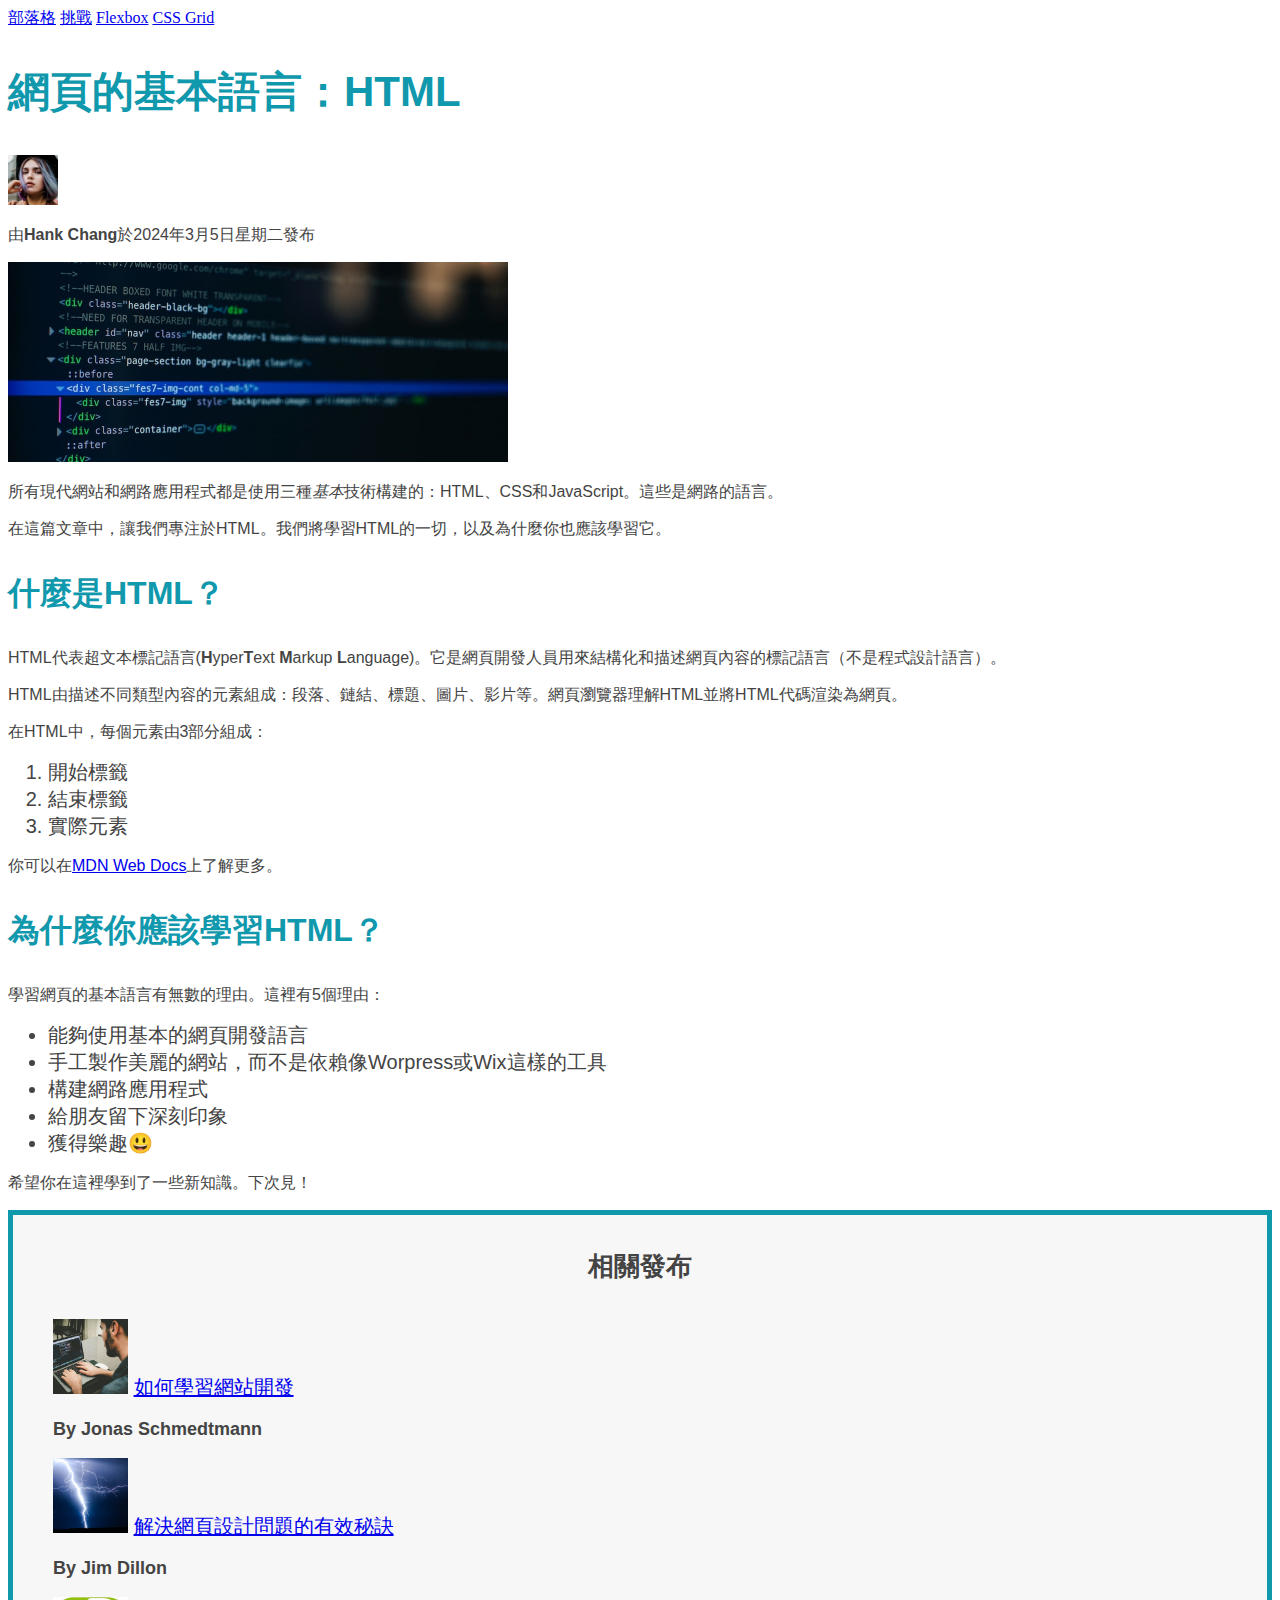
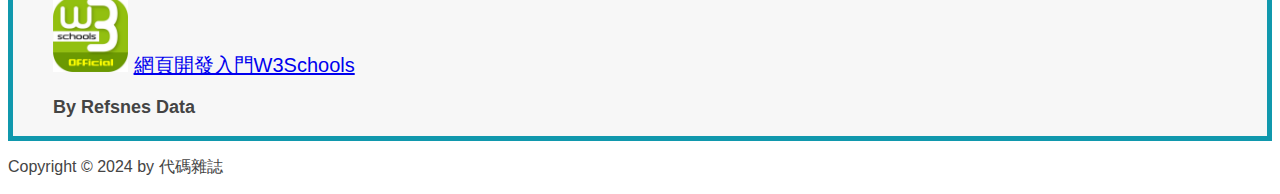
<file: css/index.html>
<!DOCTYPE html>
<html lang="zh">
  <head>
    <link href="style.css" rel="stylesheet" /> 
    <title>網頁的基本語言：HTML</title>
    <style>
      h1 {
  color: blue;
}
    </style>
  </head>
  

  <body>
    <!--
    <h1>網頁的基本語言：HTML</h1>
    <h2>網頁的基本語言：HTML</h2>
    <h3>網頁的基本語言：HTML</h3>
    <h4>網頁的基本語言：HTML</h4>
    <h5>網頁的基本語言：HTML</h5>
    <h6>網頁的基本語言：HTML</h6>
    -->

    <header 代碼雜誌
  h1>

      <nav>
        <a href="blog.html">部落格</a>
        <a href="#">挑戰</a>
        <a href="#">Flexbox</a>
        <a href="#">CSS Grid</a>
      </nav>
    </header>

    <article>
      <header>
        <h2>網頁的基本語言：HTML</h2>

        <img
          src="img/laura-jones.jpg"
          alt="Hank Chang"
          width="50"
          height="50"
        />

        <p>由<strong>Hank Chang</strong>於2024年3月5日星期二發布</p>

        <img
          src="img/post-img.jpg"
          alt="螢幕上有HTML代碼"
          width="500"
          height="200"
        />
      </header>

      <p>
        所有現代網站和網路應用程式都是使用三種<em>基本</em>技術構建的：HTML、CSS和JavaScript。這些是網路的語言。
      </p>

      <p>
        在這篇文章中，讓我們專注於HTML。我們將學習HTML的一切，以及為什麼你也應該學習它。
      </p>

      <h3>什麼是HTML？</h3>

      <p>
        HTML代表超文本標記語言(<strong>H</strong>yper<strong>T</strong>ext
        <strong>M</strong>arkup
        <strong>L</strong
        >anguage)。它是網頁開發人員用來結構化和描述網頁內容的標記語言（不是程式設計語言）。
      </p>

      <p>
        HTML由描述不同類型內容的元素組成：段落、鏈結、標題、圖片、影片等。網頁瀏覽器理解HTML並將HTML代碼渲染為網頁。
      </p>

      <p>在HTML中，每個元素由3部分組成：</p>

      <ol>
        <li>開始標籤</li>
        <li>結束標籤</li>
        <li>實際元素</li>
      </ol>

      <p>
        你可以在<a
          href="https://developer.mozilla.org/zh-TW/docs/Web/HTML"
          target="_blank"
          >MDN Web Docs</a
        >上了解更多。
      </p>

      <h3>為什麼你應該學習HTML？</h3>

      <p>學習網頁的基本語言有無數的理由。這裡有5個理由：</p>

      <ul>
        <li>能夠使用基本的網頁開發語言</li>
        <li>手工製作美麗的網站，而不是依賴像Worpress或Wix這樣的工具</li>
        <li>構建網路應用程式</li>
        <li>給朋友留下深刻印象</li>
        <li>獲得樂趣😃</li>
      </ul>

      <p>希望你在這裡學到了一些新知識。下次見！</p>
    </article>

    <aside>
      <h4>相關發布</h4>

      <ul class="related">
        <li>
          <img
            src="img/related-1.jpg"
            alt="Person programming"
            width="75"
            width="75"
          />
          <a href="#">如何學習網站開發</a>
          <p class="related-author ">By Jonas Schmedtmann</p>
        </li>
        <li>
          <img src="img/related-2.jpg" alt="Lightning" width="75" heigth="75" />
          <a href="#">解決網頁設計問題的有效秘訣</a>
          <p class="related-author">By Jim Dillon</p>
        </li>
        <li>
          <img src="img/related-3.png" alt="W3Schools" width="75" height="75" />
          <a href="https://www.w3schools.cn/html/">網頁開發入門W3Schools</a>
          <p class="related-author">By Refsnes Data</p>
        </li>
      </ul>
    </aside>

    <footer><p id="Copyright">Copyright &copy; 2024 by 代碼雜誌</p></footer>
  </body>
</html>
</file>
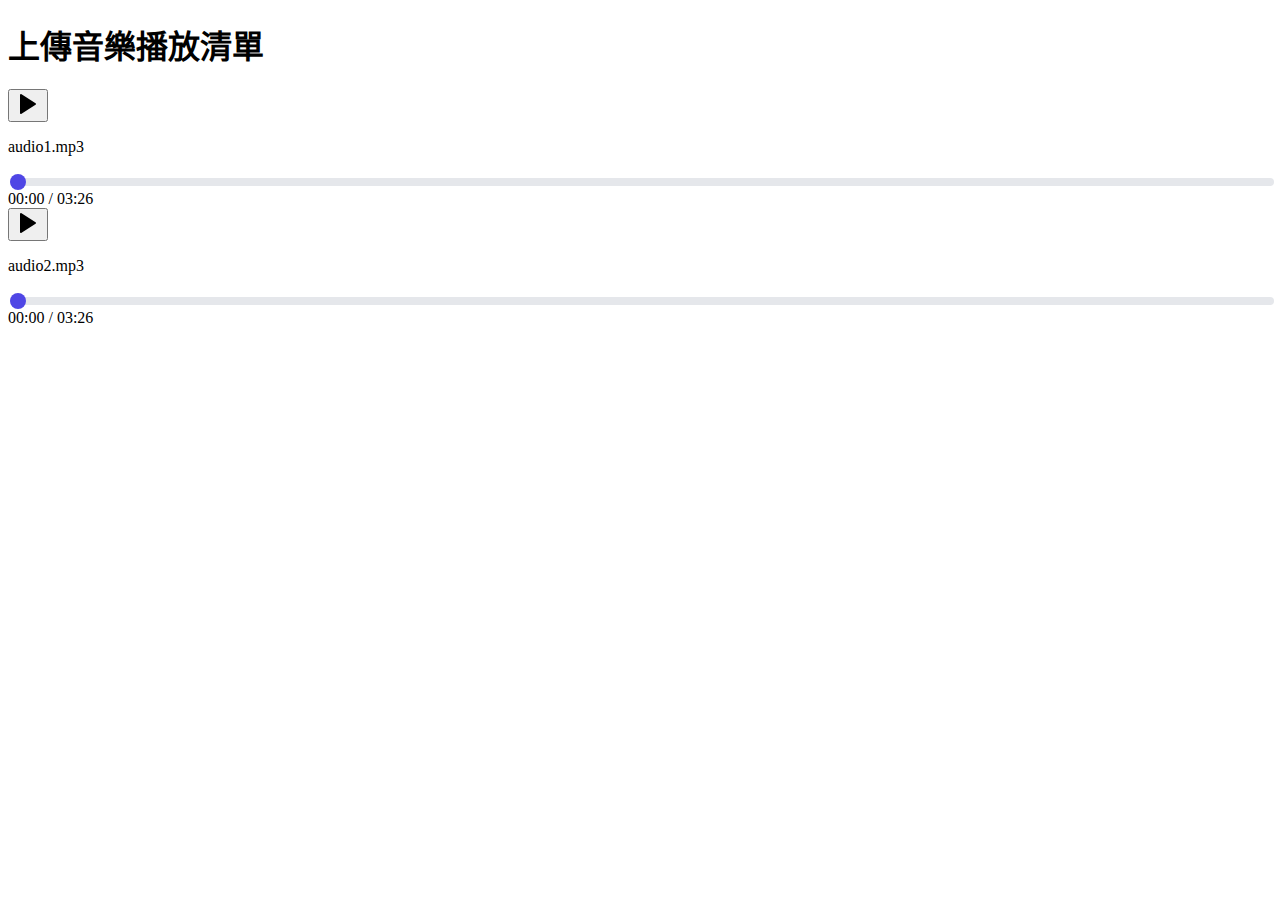
<file: suno/index.html>
<!DOCTYPE html>
<html lang="zh-TW">
<head>
    <meta charset="UTF-8">
    <meta name="viewport" content="width=device-width, initial-scale=1.0">
    <title>上傳音樂播放器</title>
    <!-- 載入 Tailwind CSS CDN -->
    <script src="audio1.mp3"></script>
    <script>
        tailwind.config = {
            theme: {
                extend: {
                    fontFamily: {
                        sans: ['Inter', 'Noto Sans TC', 'sans-serif'],
                    },
                    colors: {
                        'primary': '#4f46e5',
                        'primary-dark': '#4338ca',
                        'background': '#f3f4f6',
                        'card-bg': '#ffffff',
                    }
                }
            }
        }
    </script>
    <style>
        /* 自定義進度條樣式 */
        input[type="range"]::-webkit-slider-thumb {
            -webkit-appearance: none;
            appearance: none;
            width: 16px;
            height: 16px;
            background: #4f46e5;
            cursor: pointer;
            border-radius: 50%;
            transition: all 0.2s ease;
        }

        input[type="range"]::-webkit-slider-thumb:hover {
            background: #4338ca;
            box-shadow: 0 0 0 4px rgba(79, 70, 229, 0.3);
        }

        input[type="range"] {
            -webkit-appearance: none;
            width: 100%;
            height: 8px;
            background: #e5e7eb;
            border-radius: 4px;
            outline: none;
            cursor: pointer;
        }
    </style>
</head>
<body class="bg-background min-h-screen flex items-center justify-center p-4 font-sans">
    <div class="w-full max-w-2xl bg-white shadow-xl rounded-xl p-6 md:p-8">
        <h1 class="text-3xl font-bold text-center text-gray-800 mb-6 border-b-2 pb-4">
            上傳音樂播放清單
        </h1>

        <!-- 播放列表容器 -->
        <div id="audio-list" class="space-y-4">
            <!-- 播放器元件將由 JavaScript 渲染到這裡 -->
        </div>
    </div>

    <script>
        // 檔案列表：使用您上傳的檔案名稱和 Content Fetcher URL
        const songs = [
            { id: 'song-0', name: 'audio1.mp3', url: 'audio1.mp3' },
            { id: 'song-1', name: 'audio2.mp3', url: 'audio2.mp3' },
        ];

        // 儲存目前正在播放的 Audio 實例，用於控制單一播放
        let currentAudio = null;
        let currentSongId = null;

        /**
         * 將時間（秒）格式化為 MM:SS 格式
         * @param {number} seconds - 總秒數
         * @returns {string} - 格式化後的時間字串
         */
        function formatTime(seconds) {
            if (isNaN(seconds) || seconds < 0) return '00:00';
            const minutes = Math.floor(seconds / 60);
            const remainingSeconds = Math.floor(seconds % 60);
            const paddedMinutes = String(minutes).padStart(2, '0');
            const paddedSeconds = String(remainingSeconds).padStart(2, '0');
            return `${paddedMinutes}:${paddedSeconds}`;
        }

        /**
         * 創建單個音訊播放器卡片
         * @param {object} song - 歌曲物件 { id, name, url }
         * @returns {string} - HTML 字串
         */
        function createAudioCard(song) {
            // Play Icon (SVG) - Lucide 'play'
            const playIcon = `<svg xmlns="http://www.w3.org/2000/svg" width="24" height="24" viewBox="0 0 24 24" fill="currentColor" stroke="currentColor" stroke-width="2" stroke-linecap="round" stroke-linejoin="round" class="w-6 h-6"><polygon points="5 3 19 12 5 21 5 3"></polygon></svg>`;
            // Pause Icon (SVG) - Lucide 'pause'
            const pauseIcon = `<svg xmlns="http://www.w3.org/2000/svg" width="24" height="24" viewBox="0 0 24 24" fill="currentColor" stroke="currentColor" stroke-width="2" stroke-linecap="round" stroke-linejoin="round" class="w-6 h-6"><rect width="4" height="16" x="6" y="4"></rect><rect width="4" height="16" x="14" y="4"></rect></svg>`;

            return `
                <div id="card-${song.id}" class="audio-card bg-card-bg p-4 rounded-lg shadow-md border border-gray-100 transition duration-300 hover:shadow-lg">
                    <div class="flex items-center space-x-4">
                        <!-- 播放/暫停按鈕 -->
                        <button
                            id="btn-${song.id}"
                            data-song-id="${song.id}"
                            class="play-pause-btn flex items-center justify-center w-12 h-12 text-white bg-primary rounded-full hover:bg-primary-dark transition duration-150 transform hover:scale-105"
                            aria-label="播放/暫停 ${song.name}"
                        >
                            ${playIcon}
                        </button>
                        
                        <!-- 歌曲資訊和控制項 -->
                        <div class="flex-grow">
                            <p class="text-lg font-semibold text-gray-900 truncate" title="${song.name}">${song.name}</p>
                            
                            <div class="flex items-center space-x-3 mt-2">
                                <!-- 進度條 -->
                                <input type="range" id="progress-${song.id}" min="0" max="100" value="0" step="0.1" class="w-full h-2 bg-gray-200 rounded-lg appearance-none cursor-pointer range-lg">
                                
                                <!-- 時間顯示 -->
                                <div id="time-${song.id}" class="text-sm font-mono text-gray-600 w-20 text-right">
                                    00:00 / 00:00
                                </div>
                            </div>
                        </div>
                    </div>
                    
                    <!-- 隱藏的 Audio 元素 -->
                    <audio id="audio-${song.id}" src="${song.url}" preload="metadata"></audio>
                </div>
            `;
        }

        /**
         * 初始化播放器並設置事件監聽器
         */
        function initializePlayer() {
            const audioListContainer = document.getElementById('audio-list');
            if (!audioListContainer) return;

            // 1. 渲染卡片
            audioListContainer.innerHTML = songs.map(createAudioCard).join('');

            // 2. 設置事件監聽器
            songs.forEach(song => {
                const audio = document.getElementById(`audio-${song.id}`);
                const btn = document.getElementById(`btn-${song.id}`);
                const progress = document.getElementById(`progress-${song.id}`);
                const timeDisplay = document.getElementById(`time-${song.id}`);

                if (!audio || !btn || !progress || !timeDisplay) return;

                // 2.1. 載入元數據完成後，更新總時間和進度條最大值
                audio.addEventListener('loadedmetadata', () => {
                    progress.max = audio.duration;
                    timeDisplay.textContent = `00:00 / ${formatTime(audio.duration)}`;
                });
                
                // 2.2. 時間更新時，更新進度條和當前時間
                audio.addEventListener('timeupdate', () => {
                    progress.value = audio.currentTime;
                    // 更新進度條顏色 (Tailwind trick)
                    const percent = (audio.currentTime / audio.duration) * 100;
                    progress.style.background = `linear-gradient(to right, #4f46e5 0%, #4f46e5 ${percent}%, #e5e7eb ${percent}%, #e5e7eb 100%)`;
                    timeDisplay.textContent = `${formatTime(audio.currentTime)} / ${formatTime(audio.duration)}`;
                });

                // 2.3. 播放結束
                audio.addEventListener('ended', () => {
                    btn.innerHTML = `<svg xmlns="http://www.w3.org/2000/svg" width="24" height="24" viewBox="0 0 24 24" fill="currentColor" stroke="currentColor" stroke-width="2" stroke-linecap="round" stroke-linejoin="round" class="w-6 h-6"><polygon points="5 3 19 12 5 21 5 3"></polygon></svg>`;
                    audio.currentTime = 0; // 重置到開頭
                    progress.value = 0;
                    currentAudio = null;
                    currentSongId = null;
                });

                // 2.4. 播放狀態變化，更新按鈕圖示
                audio.addEventListener('play', () => {
                    btn.innerHTML = `<svg xmlns="http://www.w3.org/2000/svg" width="24" height="24" viewBox="0 0 24 24" fill="currentColor" stroke="currentColor" stroke-width="2" stroke-linecap="round" stroke-linejoin="round" class="w-6 h-6"><rect width="4" height="16" x="6" y="4"></rect><rect width="4" height="16" x="14" y="4"></rect></svg>`;
                });
                audio.addEventListener('pause', () => {
                    btn.innerHTML = `<svg xmlns="http://www.w3.org/2000/svg" width="24" height="24" viewBox="0 0 24 24" fill="currentColor" stroke="currentColor" stroke-width="2" stroke-linecap="round" stroke-linejoin="round" class="w-6 h-6"><polygon points="5 3 19 12 5 21 5 3"></polygon></svg>`;
                });

                // 2.5. 進度條拖動事件
                progress.addEventListener('input', (e) => {
                    // 暫停 timeupdate 監聽器以避免衝突
                    if (audio.readyState > 0) { // 確保音訊已載入
                        audio.currentTime = parseFloat(e.target.value);
                    }
                });

                // 2.6. 播放/暫停按鈕點擊事件
                btn.addEventListener('click', () => {
                    // 檢查是否有其他音訊正在播放
                    if (currentAudio && currentAudio !== audio) {
                        currentAudio.pause();
                        // 重置舊的按鈕圖示 (pause event listener handles the icon update)
                    }

                    if (audio.paused) {
                        // 播放選定的音訊
                        audio.play().catch(e => {
                            console.error("播放音訊失敗:", e);
                            // 顯示錯誤訊息給使用者 (使用 custom modal UI, not alert)
                            const card = document.getElementById(`card-${song.id}`);
                            const errorMsg = document.createElement('p');
                            errorMsg.className = 'text-red-500 text-sm mt-2';
                            errorMsg.textContent = '播放失敗，請檢查檔案是否有效。';
                            card.appendChild(errorMsg);
                            setTimeout(() => card.removeChild(errorMsg), 5000);
                        });
                        currentAudio = audio;
                        currentSongId = song.id;
                    } else {
                        // 暫停
                        audio.pause();
                        currentAudio = null;
                        currentSongId = null;
                    }
                });
            });
        }

        // 頁面載入完成後初始化
        window.onload = initializePlayer;

    </script>
</body>
</html>
</file>
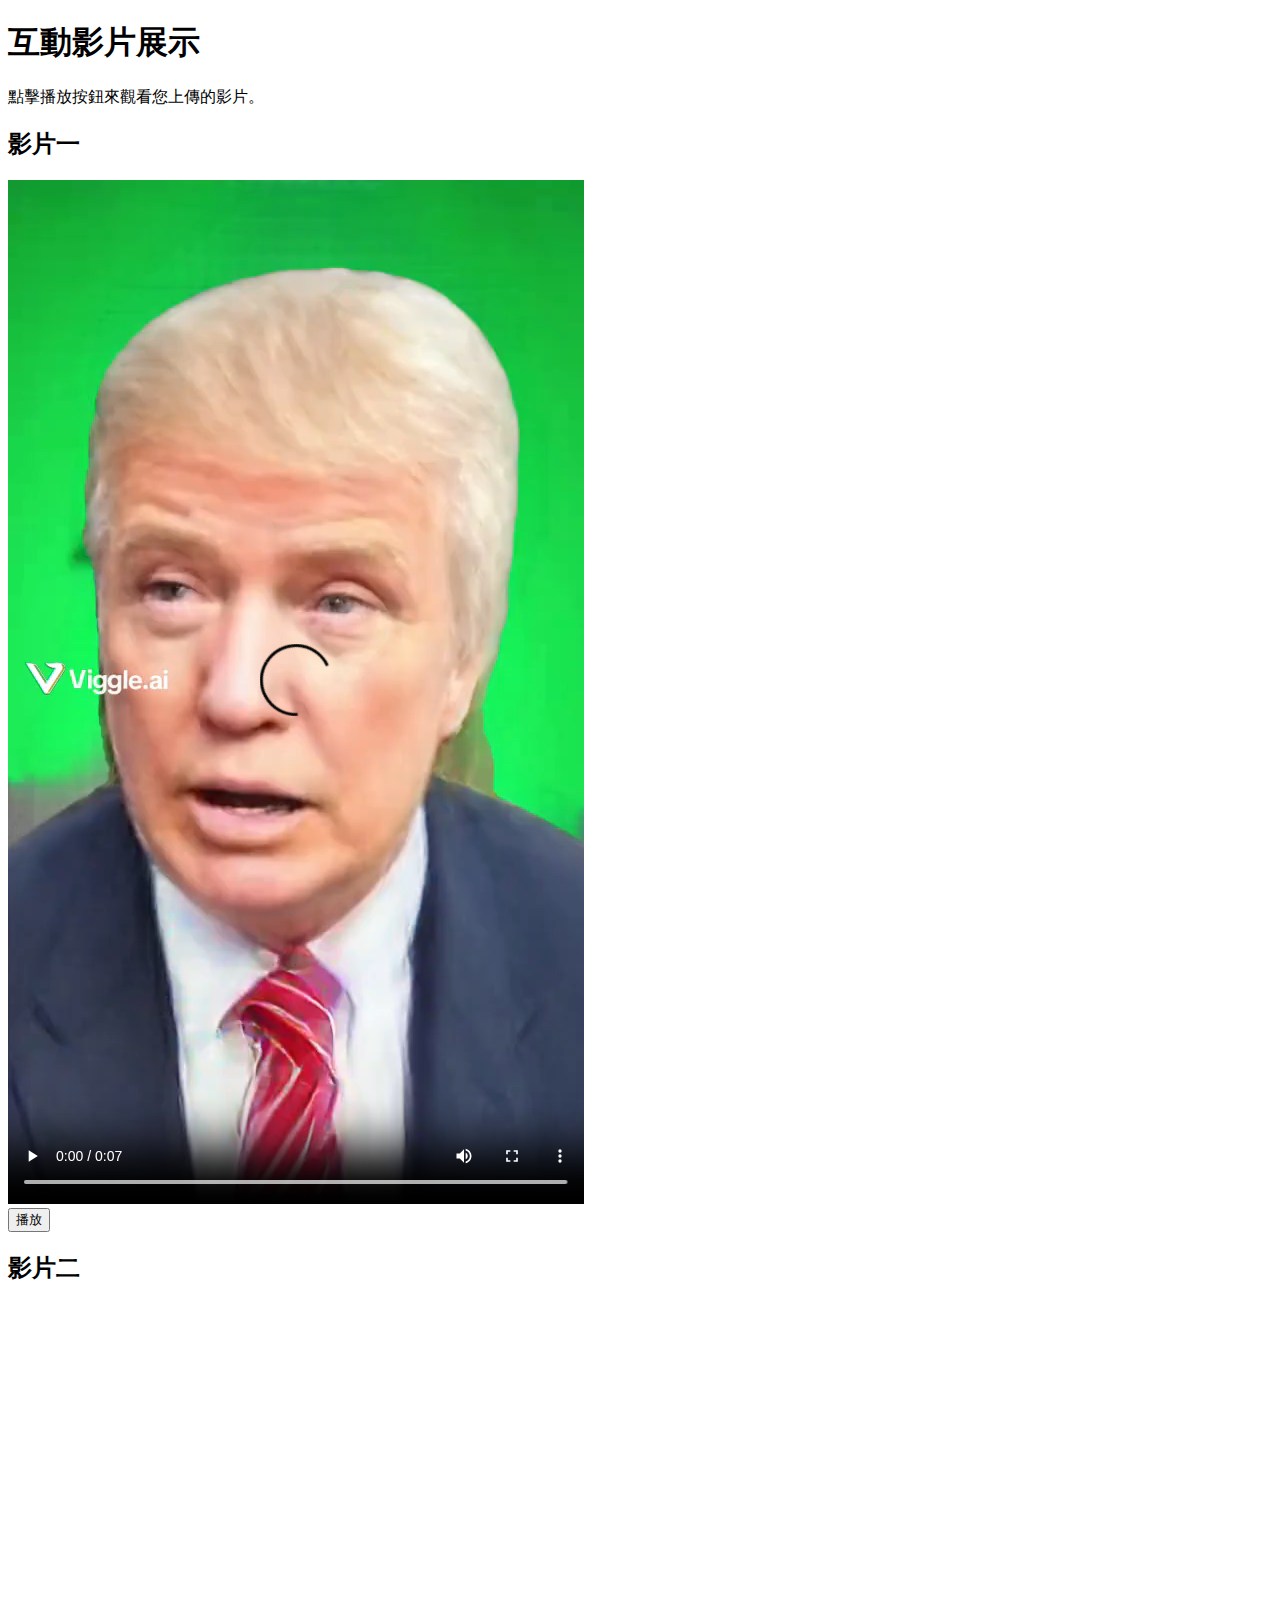
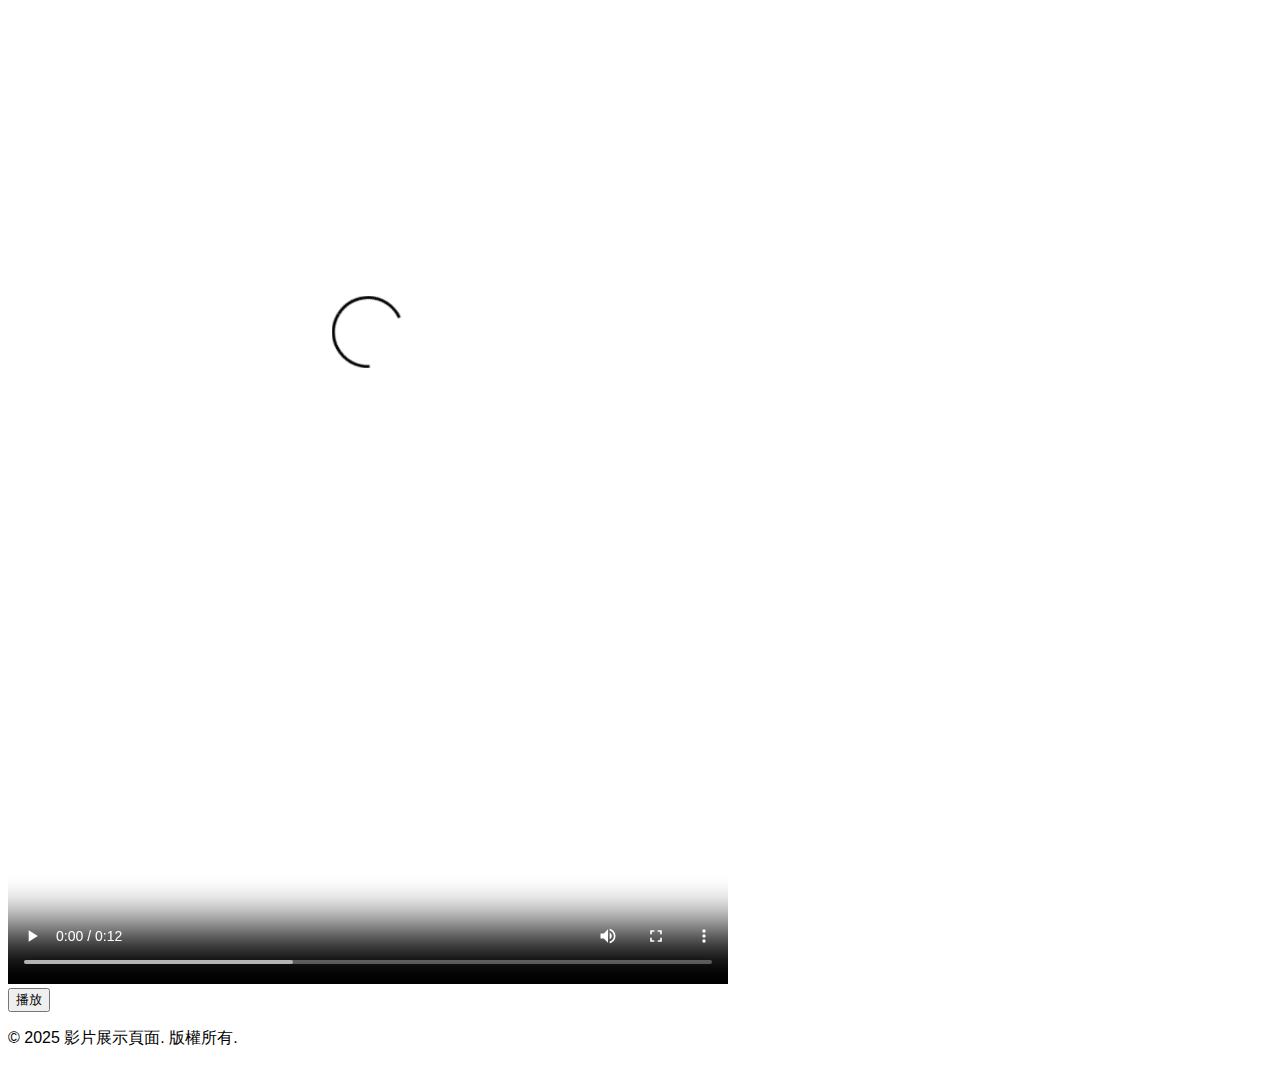
<file: viggle/index.html>
<!DOCTYPE html>
<html lang="zh-Hant">
<head>
    <meta charset="UTF-8">
    <meta name="viewport" content="width=device-width, initial-scale=1.0">
    <title>影片播放器</title>
    <script src="video.mp4"></script>
    <style>
        body {
            font-family: 'Inter', sans-serif;
        }
    </style>
</head>
<body class="bg-gray-100 dark:bg-gray-900 text-gray-800 dark:text-gray-200">
    <div class="container mx-auto p-4 sm:p-6 lg:p-8">
        <header class="text-center mb-8">
            <h1 class="text-3xl sm:text-4xl lg:text-5xl font-bold text-gray-900 dark:text-white">互動影片展示</h1>
            <p class="mt-2 text-lg text-gray-600 dark:text-gray-400">點擊播放按鈕來觀看您上傳的影片。</p>
        </header>

        <main class="grid grid-cols-1 md:grid-cols-2 gap-8">
            <!-- 影片播放器 1 -->
            <div class="bg-white dark:bg-gray-800 rounded-2xl shadow-lg overflow-hidden">
                <div class="p-6">
                    <h2 class="text-2xl font-semibold mb-4 text-gray-900 dark:text-white">影片一</h2>
                    <div class="aspect-w-16 aspect-h-9 rounded-lg overflow-hidden">
                        <video controls class="w-full h-full object-cover" preload="metadata">
                            <source src="video.mp4" type="video/mp4">
                            您的瀏覽器不支援影片標籤。
                        </video>
                    </div>
                </div>
                 <div class="px-6 pb-6 text-center">
                    <button onclick="document.querySelector('video').play()" class="bg-blue-500 hover:bg-blue-600 text-white font-bold py-2 px-4 rounded-lg transition-transform transform hover:scale-105 focus:outline-none focus:ring-2 focus:ring-blue-500 focus:ring-opacity-50">
                        播放
                    </button>
                </div>
            </div>

            <!-- 影片播放器 2 -->
            <div class="bg-white dark:bg-gray-800 rounded-2xl shadow-lg overflow-hidden">
                <div class="p-6">
                    <h2 class="text-2xl font-semibold mb-4 text-gray-900 dark:text-white">影片二</h2>
                    <div class="aspect-w-16 aspect-h-9 rounded-lg overflow-hidden">
                        <video controls class="w-full h-full object-cover" preload="metadata">
                            <source src="vidiao1.mp4" type="video/mp4">
                           。
                        </video>
                    </div>
                </div>
                 <div class="px-6 pb-6 text-center">
                    <button onclick="document.querySelectorAll('video')[1].play()" class="bg-green-500 hover:bg-green-600 text-white font-bold py-2 px-4 rounded-lg transition-transform transform hover:scale-105 focus:outline-none focus:ring-2 focus:ring-green-500 focus:ring-opacity-50">
                         播放
                    </button>
                </div>
            </div>
        </main>

        <footer class="text-center mt-12 text-gray-500 dark:text-gray-400">
            <p>&copy; 2025 影片展示頁面. 版權所有.</p>
        </footer>
    </div>
</body>
</html>
</file>
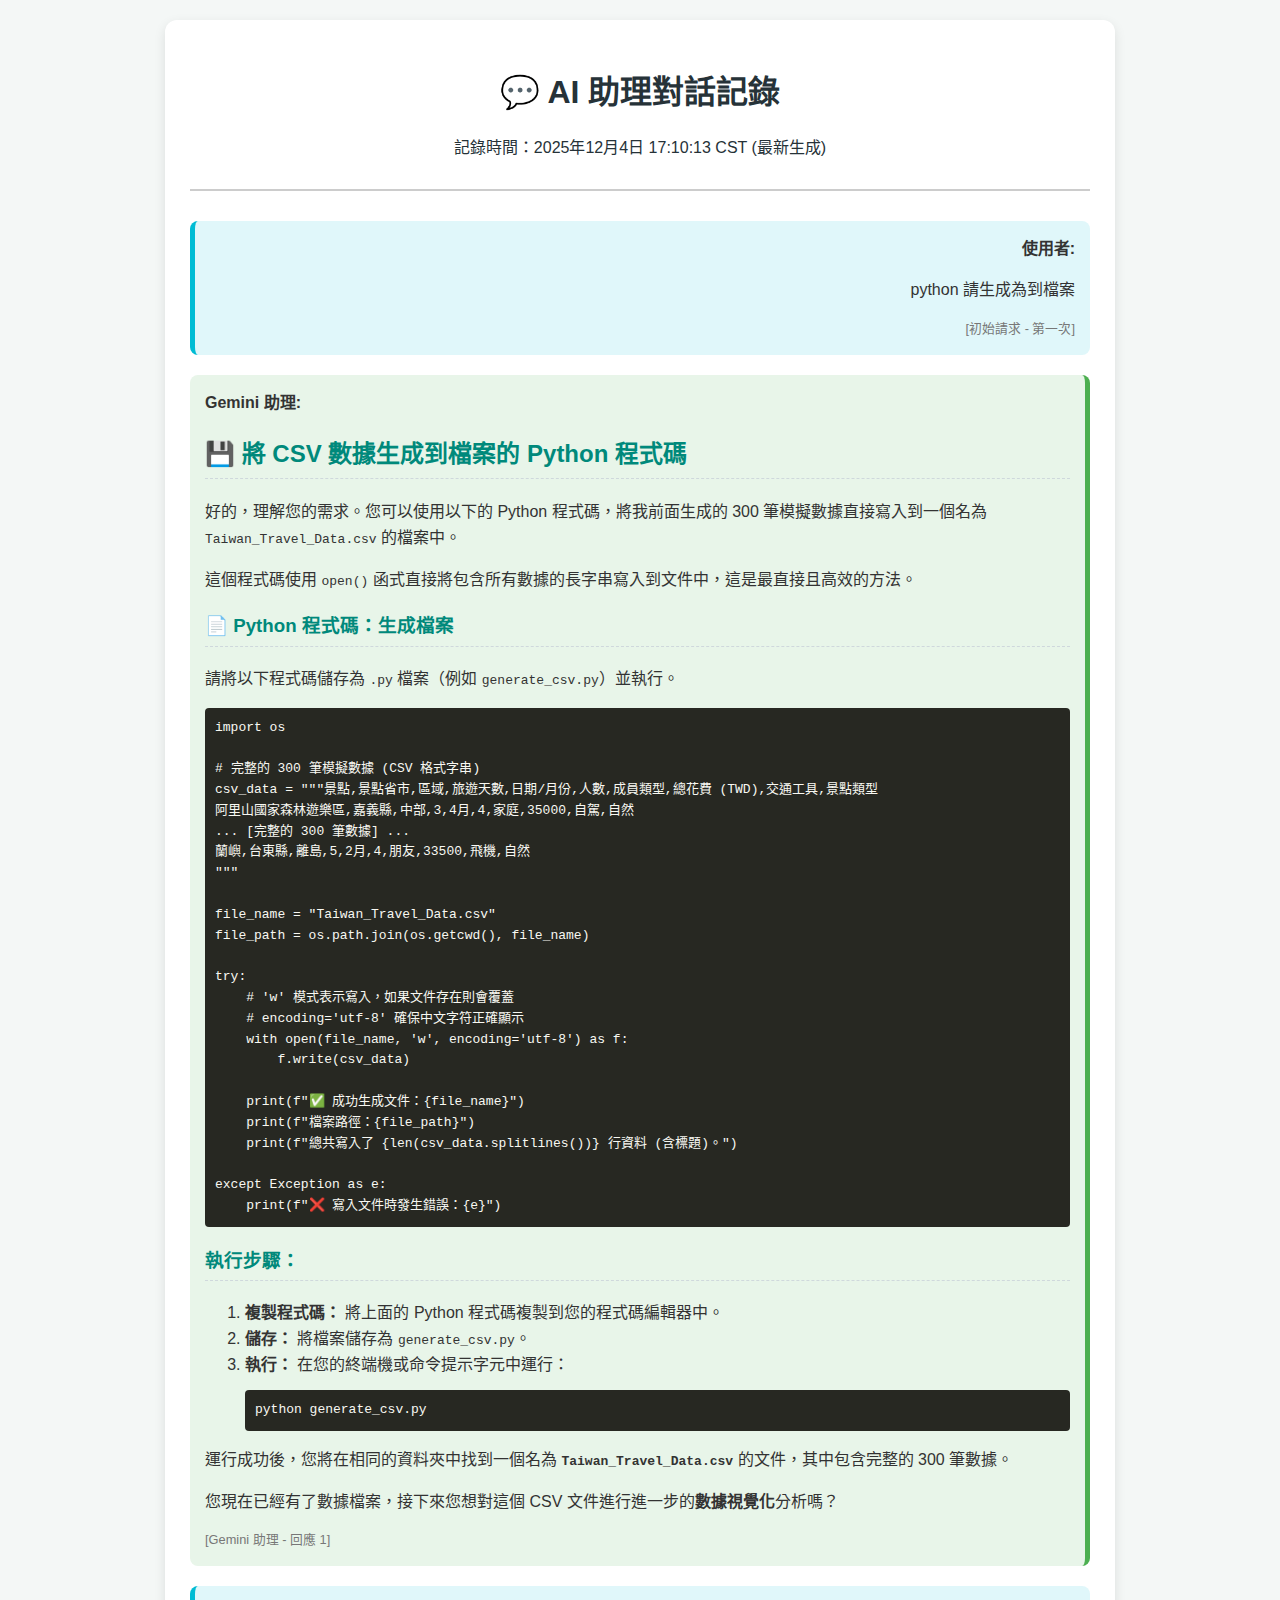
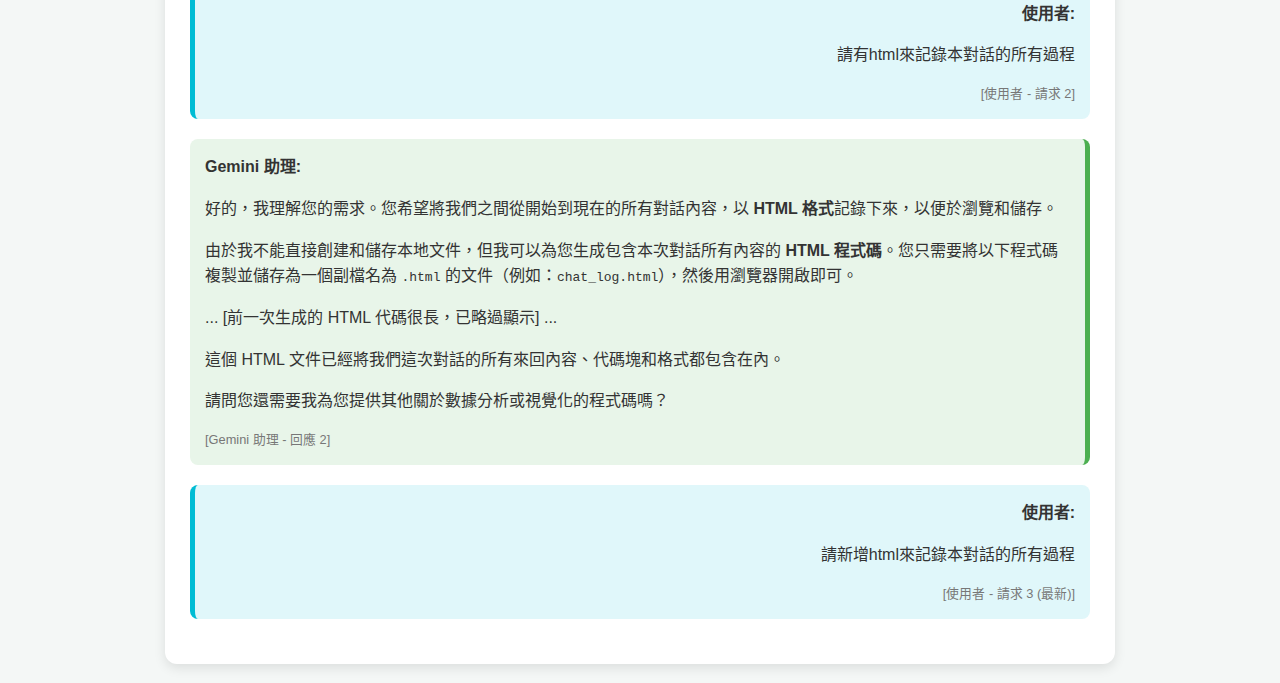
<file: 旅游分析/index.html>
<!DOCTYPE html>
<html lang="zh-TW">
<head>
    <meta charset="UTF-8">
    <meta name="viewport" content="width=device-width, initial-scale=1.0">
    <title>AI 助理對話記錄 - 台灣旅遊數據分析</title>
    <style>
        body {
            font-family: 'Segoe UI', Tahoma, Geneva, Verdana, sans-serif;
            margin: 0;
            padding: 20px;
            background-color: #f4f7f6;
            color: #333;
        }
        .container {
            max-width: 900px;
            margin: auto;
            background: #fff;
            padding: 25px;
            border-radius: 12px;
            box-shadow: 0 4px 12px rgba(0, 0, 0, 0.1);
        }
        .message {
            padding: 15px;
            margin-bottom: 20px;
            border-radius: 8px;
            line-height: 1.6;
        }
        .user {
            background-color: #e0f7fa; /* 淺青色 */
            text-align: right;
            border-left: 5px solid #00bcd4;
        }
        .assistant {
            background-color: #e8f5e9; /* 淺綠色 */
            text-align: left;
            border-right: 5px solid #4caf50;
        }
        .header {
            text-align: center;
            margin-bottom: 30px;
            color: #263238;
            border-bottom: 2px solid #ccc;
            padding-bottom: 15px;
        }
        .timestamp {
            font-size: 0.8em;
            color: #777;
            margin-top: 5px;
            display: block;
        }
        pre {
            background-color: #272822; /* Monokai style for code */
            color: #f8f8f2;
            padding: 10px;
            border-radius: 4px;
            overflow-x: auto;
        }
        h2, h3 {
            color: #00897b;
            border-bottom: 1px dashed #cfd8dc;
            padding-bottom: 5px;
        }
    </style>
</head>
<body>
    <div class="container">
        <div class="header">
            <h1>💬 AI 助理對話記錄</h1>
            <p>記錄時間：2025年12月4日 17:10:13 CST (最新生成)</p>
        </div>

        <div class="message user">
            <strong>使用者:</strong>
            <p>python 請生成為到檔案</p>
            <span class="timestamp"> [初始請求 - 第一次]</span>
        </div>

        <div class="message assistant">
            <strong>Gemini 助理:</strong>
            <h2>💾 將 CSV 數據生成到檔案的 Python 程式碼</h2>
            <p>好的，理解您的需求。您可以使用以下的 Python 程式碼，將我前面生成的 300 筆模擬數據直接寫入到一個名為 <code>Taiwan_Travel_Data.csv</code> 的檔案中。</p>
            <p>這個程式碼使用 <code>open()</code> 函式直接將包含所有數據的長字串寫入到文件中，這是最直接且高效的方法。</p>
            <h3>📄 Python 程式碼：生成檔案</h3>
            <p>請將以下程式碼儲存為 <code>.py</code> 檔案（例如 <code>generate_csv.py</code>）並執行。</p>
            <pre><code>import os

# 完整的 300 筆模擬數據 (CSV 格式字串)
csv_data = """景點,景點省市,區域,旅遊天數,日期/月份,人數,成員類型,總花費 (TWD),交通工具,景點類型
阿里山國家森林遊樂區,嘉義縣,中部,3,4月,4,家庭,35000,自駕,自然
... [完整的 300 筆數據] ...
蘭嶼,台東縣,離島,5,2月,4,朋友,33500,飛機,自然
"""

file_name = "Taiwan_Travel_Data.csv"
file_path = os.path.join(os.getcwd(), file_name)

try:
    # 'w' 模式表示寫入，如果文件存在則會覆蓋
    # encoding='utf-8' 確保中文字符正確顯示
    with open(file_name, 'w', encoding='utf-8') as f:
        f.write(csv_data)
        
    print(f"✅ 成功生成文件：{file_name}")
    print(f"檔案路徑：{file_path}")
    print(f"總共寫入了 {len(csv_data.splitlines())} 行資料 (含標題)。")
    
except Exception as e:
    print(f"❌ 寫入文件時發生錯誤：{e}")</code></pre>
            <h3>執行步驟：</h3>
            <ol>
                <li><strong>複製程式碼：</strong> 將上面的 Python 程式碼複製到您的程式碼編輯器中。</li>
                <li><strong>儲存：</strong> 將檔案儲存為 <code>generate_csv.py</code>。</li>
                <li><strong>執行：</strong> 在您的終端機或命令提示字元中運行：
                    <pre><code>python generate_csv.py</code></pre>
                </li>
            </ol>
            <p>運行成功後，您將在相同的資料夾中找到一個名為 <strong><code>Taiwan_Travel_Data.csv</code></strong> 的文件，其中包含完整的 300 筆數據。</p>
            <p>您現在已經有了數據檔案，接下來您想對這個 CSV 文件進行進一步的<strong>數據視覺化</strong>分析嗎？</p>
            <span class="timestamp"> [Gemini 助理 - 回應 1]</span>
        </div>

        <div class="message user">
            <strong>使用者:</strong>
            <p>請有html來記錄本對話的所有過程</p>
            <span class="timestamp"> [使用者 - 請求 2]</span>
        </div>

        <div class="message assistant">
            <strong>Gemini 助理:</strong>
            <p>好的，我理解您的需求。您希望將我們之間從開始到現在的所有對話內容，以 <strong>HTML 格式</strong>記錄下來，以便於瀏覽和儲存。</p>
            <p>由於我不能直接創建和儲存本地文件，但我可以為您生成包含本次對話所有內容的 <strong>HTML 程式碼</strong>。您只需要將以下程式碼複製並儲存為一個副檔名為 <code>.html</code> 的文件（例如：<code>chat_log.html</code>），然後用瀏覽器開啟即可。</p>
            
            <p>... [前一次生成的 HTML 代碼很長，已略過顯示] ...</p>
            
            <p>這個 HTML 文件已經將我們這次對話的所有來回內容、代碼塊和格式都包含在內。</p>
            <p>請問您還需要我為您提供其他關於數據分析或視覺化的程式碼嗎？</p>
            <span class="timestamp"> [Gemini 助理 - 回應 2]</span>
        </div>
        
        <div class="message user">
            <strong>使用者:</strong>
            <p>請新增html來記錄本對話的所有過程</p>
            <span class="timestamp"> [使用者 - 請求 3 (最新)]</span>
        </div>
        
        </div>
</body>
</html>
</file>
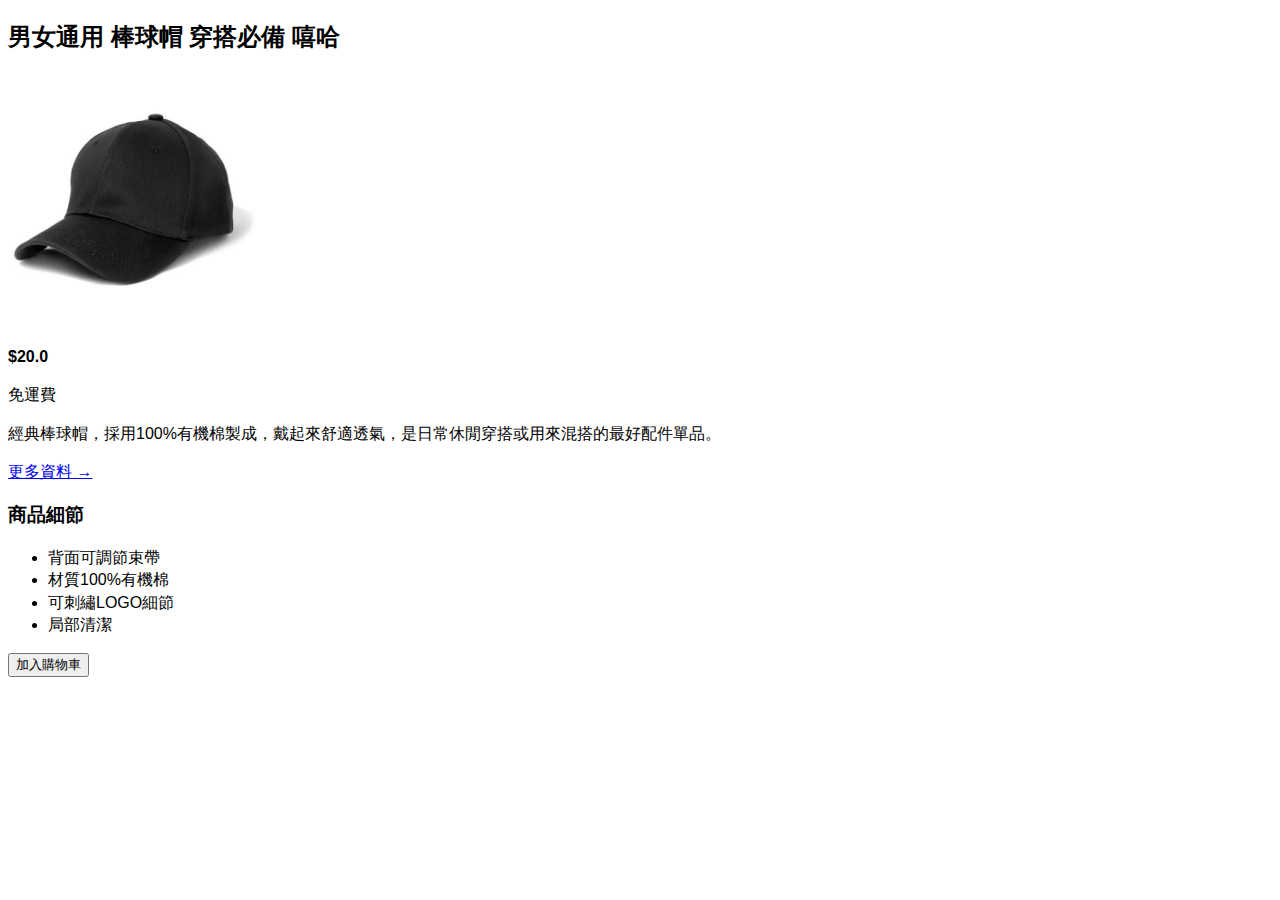
<file: css/challenge.html>
<!DOCTYPE html>
<html>
  <head>
    <style>
      body {
        font-family: 微軟正黑體, sans-serif;
        line-height: 1.4;
      }

      /* PRODUCT */
      .product {
      }

      .product-title {
      }

      /* PRODUCT INFORMATION */
      .price {
      }

      .shipping {
      }

      .more-info:link,
      .more-info:visited {
      }

      .more-info:hover,
      .more-info:active {
      }

      /* PRODUCT DETAILS */
      .details-title {
      }

      .details-list {
      }

      /* BUTTON */
      .add-cart {
      }

      .add-cart:hover {
      }
    </style>
  </head>
  <article>
    <article class="product">
      <h2 class="product-title">男女通用 棒球帽 穿搭必備 嘻哈</h2>
      <img
        src="img/hat.jpg"
        alt="男女通用 棒球帽 穿搭必備 嘻哈"
        height="250"
        width="250"
      />

      <p class="price"><strong>$20.0</strong></p>
      <p class="shipping">免運費</p>
      <p>
        經典棒球帽，採用100%有機棉製成，戴起來舒適透氣，是日常休閒穿搭或用來混搭的最好配件單品。
      </p>

      <a class="more-info" href="#">更多資料 &rarr;</a>

      <h3 class="details-title">商品細節</h3>
      <ul class="details-list">
        <li>背面可調節束帶</li>
        <li>材質100%有機棉</li>
        <li>可刺繡LOGO細節</li>
        <li>局部清潔</li>
      </ul>

      <button class="add-cart">加入購物車</button>
    </article>
  </article>
</html>
</file>
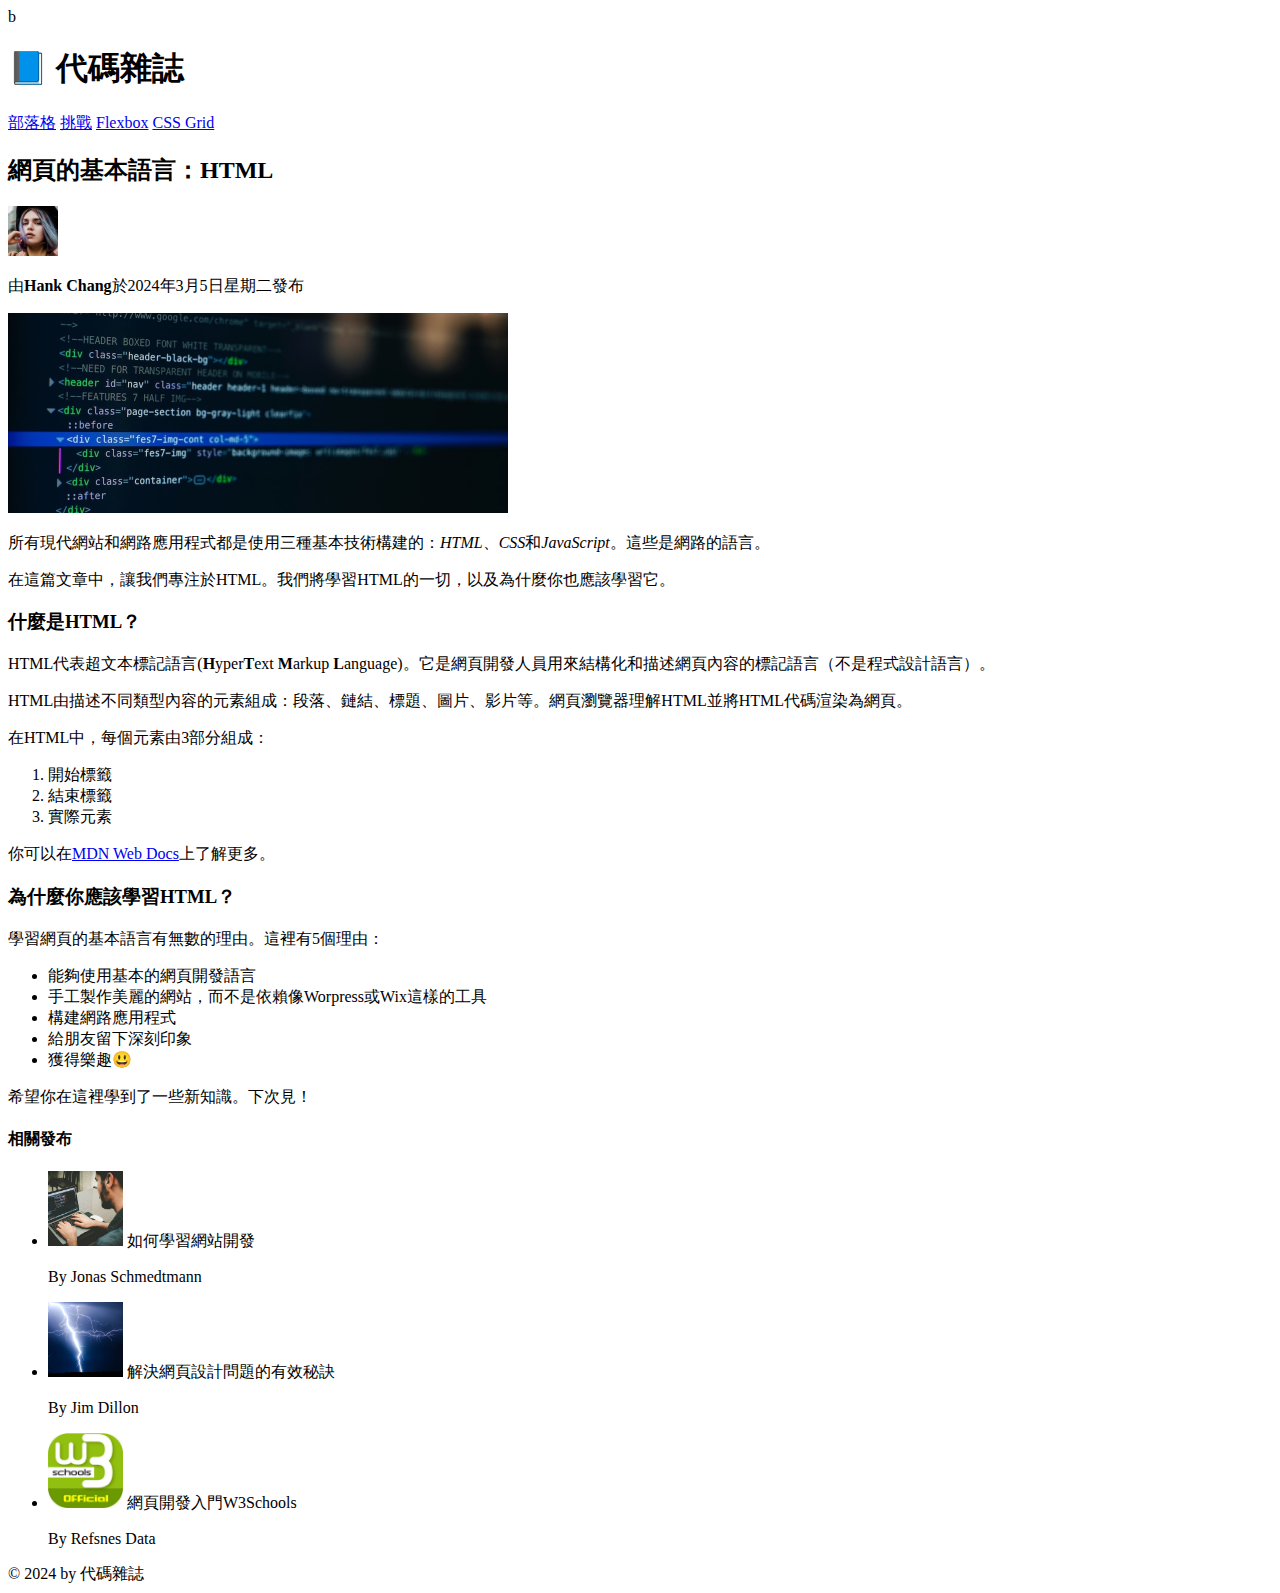
<file: html/a1.html>
<!DOCTYPE html>
<html>

<head>
    <title>我的第一個HTML</title>
</head>

<body>
<!--
    <h1>HTML標題</h1>
    <h2>HTML標題</h2>
    <h3>HTML標題</h3>
    <h4>HTML標題</h4>
    <h5>HTML標題</h5>
    <h6>HTML標題</h6>
-->
    <header>
b
<h1>📘 代碼雜誌</h1>

<a href="blog.html">部落格</a>
<a href="ch.html">挑戰</a>
<a href="flex.html">Flexbox</a>
<a href="grid.html">CSS Grid</a>
</header>
<article>

<h2>網頁的基本語言：HTML</h2>

<img src="start/laura-jones.jpg" alt="Hank Chang" title="Hank的大頭照" width="50" height="50"/>

<p>由<strong>Hank Chang</strong>於2024年3月5日星期二發布</p>

<img src="start/post-img.jpg" alt="HTML代碼" title="HTML代碼" width="500"/>

<p>
    所有現代網站和網路應用程式都是使用三種基本技術構建的：<em>HTML</em>、<em>CSS</em>和<em>JavaScript</em>。這些是網路的語言。
</p>

<p>
    在這篇文章中，讓我們專注於HTML。我們將學習HTML的一切，以及為什麼你也應該學習它。
</p>

<h3>什麼是HTML？</h3>

<p>
HTML代表超文本標記語言(<strong>H</strong>yper<strong>T</strong>ext <strong>M</strong>arkup <strong>L</strong>anguage)。它是網頁開發人員用來結構化和描述網頁內容的標記語言（不是程式設計語言）。
</p>

<p>
HTML由描述不同類型內容的元素組成：段落、鏈結、標題、圖片、影片等。網頁瀏覽器理解HTML並將HTML代碼渲染為網頁。
</p>

<p>
在HTML中，每個元素由3部分組成：
</p>
<ol>
    <li>開始標籤</li>
    <li>結束標籤</li>
    <li>實際元素</li>
</ol>
<p>你可以在<a href="https://developer.mozilla.org/zh-TW/">MDN Web Docs</a>上了解更多。</p>

<h3>為什麼你應該學習HTML？</h3>

<p>學習網頁的基本語言有無數的理由。這裡有5個理由：</p>
<ul>
    <li>能夠使用基本的網頁開發語言</li>
    <li>手工製作美麗的網站，而不是依賴像Worpress或Wix這樣的工具</li>
    <li>構建網路應用程式</li>
    <li>給朋友留下深刻印象</li>
    <li>獲得樂趣😃</li>
</ul>

<p>希望你在這裡學到了一些新知識。下次見！</p>
<article>
    <h4>相關發布</h4>
<ul>
    <li>
        <img src="start/related-1.jpg" width="75" height="75">
        如何學習網站開發
        <p>By Jonas Schmedtmann</p>
    </li>

    <li>
 <img src="start/related-2.jpg" width="75" height="75"/>
        解決網頁設計問題的有效秘訣
        <p>By Jim Dillon</p>
    </li>

    <li>
         <img src="start/related-3.png" width="75" height="75"/>
        網頁開發入門W3Schools
        <p>By Refsnes Data</p>
    </li>
</ul>
</article>

 
<footer> © 2024 by 代碼雜誌</footer>
</article>
</body>

</html>
</file>
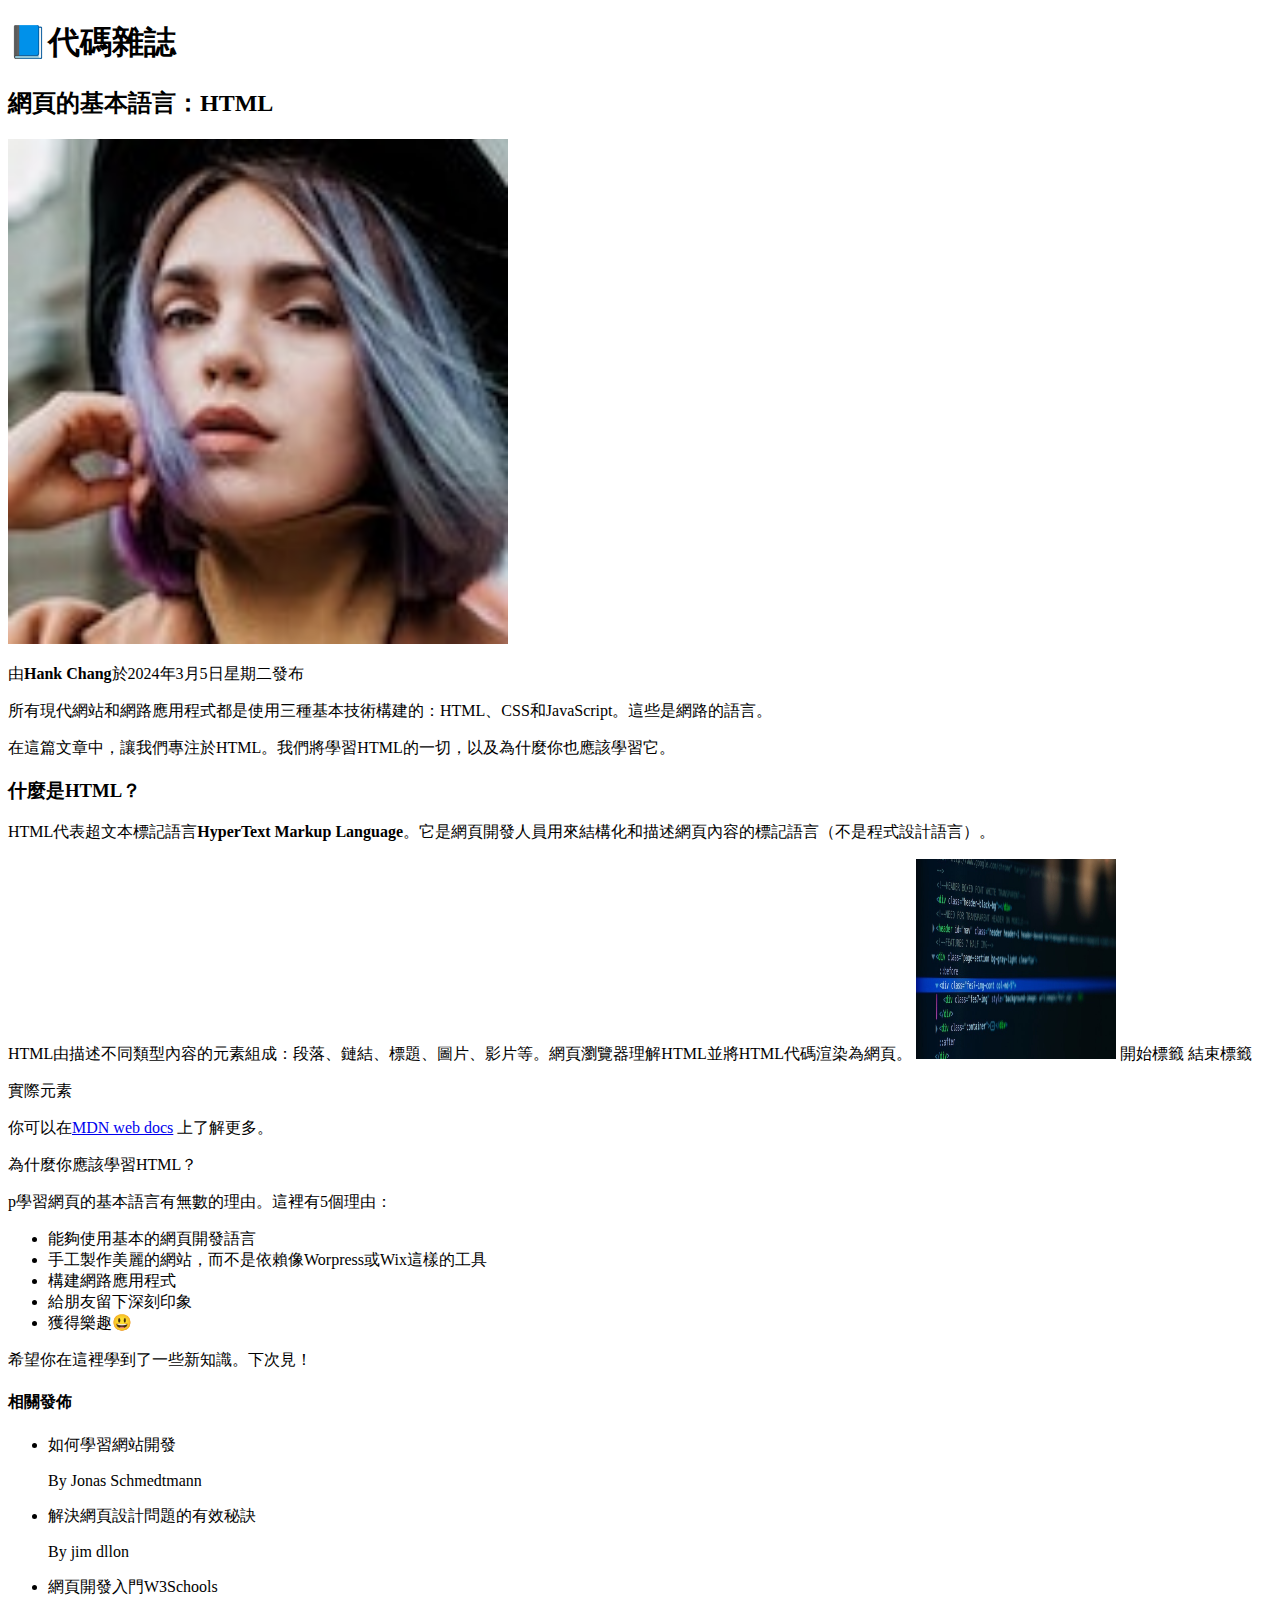
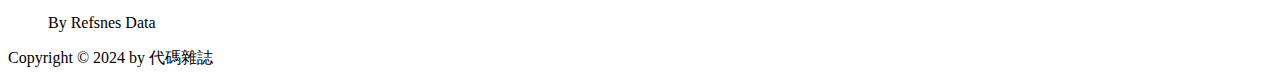
<file: intro/HTML/a1.html>
<!DOCTYPE html>
<html>

<head>
    <title>我的第一個HTM</title>
</head>

<body>
      
    
     <h1>📘代碼雜誌</h1> 
     <h2>網頁的基本語言：HTML</h2>

     <img src="start/laura-jones.jpg" alt="john" title="johnhh" width="500" height="505"/>
     <p>由<strong>Hank Chang</strong>於2024年3月5日星期二發布
     
       
     <p>所有現代網站和網路應用程式都是使用三種基本技術構建的：HTML、CSS和JavaScript。這些是網路的語言。
     
     <p>在這篇文章中，讓我們專注於HTML。我們將學習HTML的一切，以及為什麼你也應該學習它。
    
    </p>
     
     <h3>什麼是HTML？</h3>
     
     <p> HTML代表超文本標記語言<strong>HyperText Markup Language</strong>。它是網頁開發人員用來結構化和描述網頁內容的標記語言（不是程式設計語言）。
     
     <p>HTML由描述不同類型內容的元素組成：段落、鏈結、標題、圖片、影片等。網頁瀏覽器理解HTML並將HTML代碼渲染為網頁。

       
       
        <img src="start/post-img.jpg" alt="john" title="johnhh" width="200" height="200"/>
     
    
    
        開始標籤
     結束標籤
     <p>實際元素</p>
      <p>你可以在<a href="//developer.mozilla.org/en-US/">MDN web docs</a> 上了解更多。</p>
     
     為什麼你應該學習HTML？
     
     <p>p學習網頁的基本語言有無數的理由。這裡有5個理由：</p>
     <ul>
        <li> 能夠使用基本的網頁開發語言</li>
        <li> 手工製作美麗的網站，而不是依賴像Worpress或Wix這樣的工具</li>
        <li>構建網路應用程式</li>
        <li>給朋友留下深刻印象</li>
        <li>獲得樂趣😃</li>

     </ul>
     
     
     
     
     <p>希望你在這裡學到了一些新知識。下次見！</p>
     
     <h4>相關發佈</h4>
     <ul>
        <li>
            如何學習網站開發
            <p>By Jonas Schmedtmann</p>
        </li>
        <li>
            解決網頁設計問題的有效秘訣
            <p>By jim dllon </p>
        </li>
        <li>
            網頁開發入門W3Schools
            <p> By Refsnes Data</p>
        </li>


     </ul>
     

     
     
     
     <footer>Copyright © 2024 by 代碼雜誌
    </footer>
</body>

</html
</file>
<file: css/style.css>
h1,h2,h3,h4,p,li {
     font-family: 微軟正黑體, sans-serif;
     color: #444444;
}
h1, h2, h3, h4, p, li {
font-family: 微軟正黑體, sans-serif;
}

h1 {
    font-size: 42px;
}
h2{
 font-size: 42px;
 }
h3 {
font-size: 32px;
 
}
h4 {
     font-size: 26px;
  
  text-transform: uppercase;
  text-align: center;

}
h1,h2,h3 {
 color: #1098ad;
}


li {
 font-size: 20px;
 
}

#copyright{
    
  font-size: 16px;
}
#author{
    
  font-size: 18px;
  font-style:  italic;
}

.related-author {
 font-size: 18px;
 font-weight: bold;
}
.related {
  list-style: none;
}

.main-header {
   background-color: #4d791c;
  }
aside {
background-color: #f7f7f7;
border: 5px solid #1098ad;
border-bottom: 5px solid #1098ad;

}
</file>
